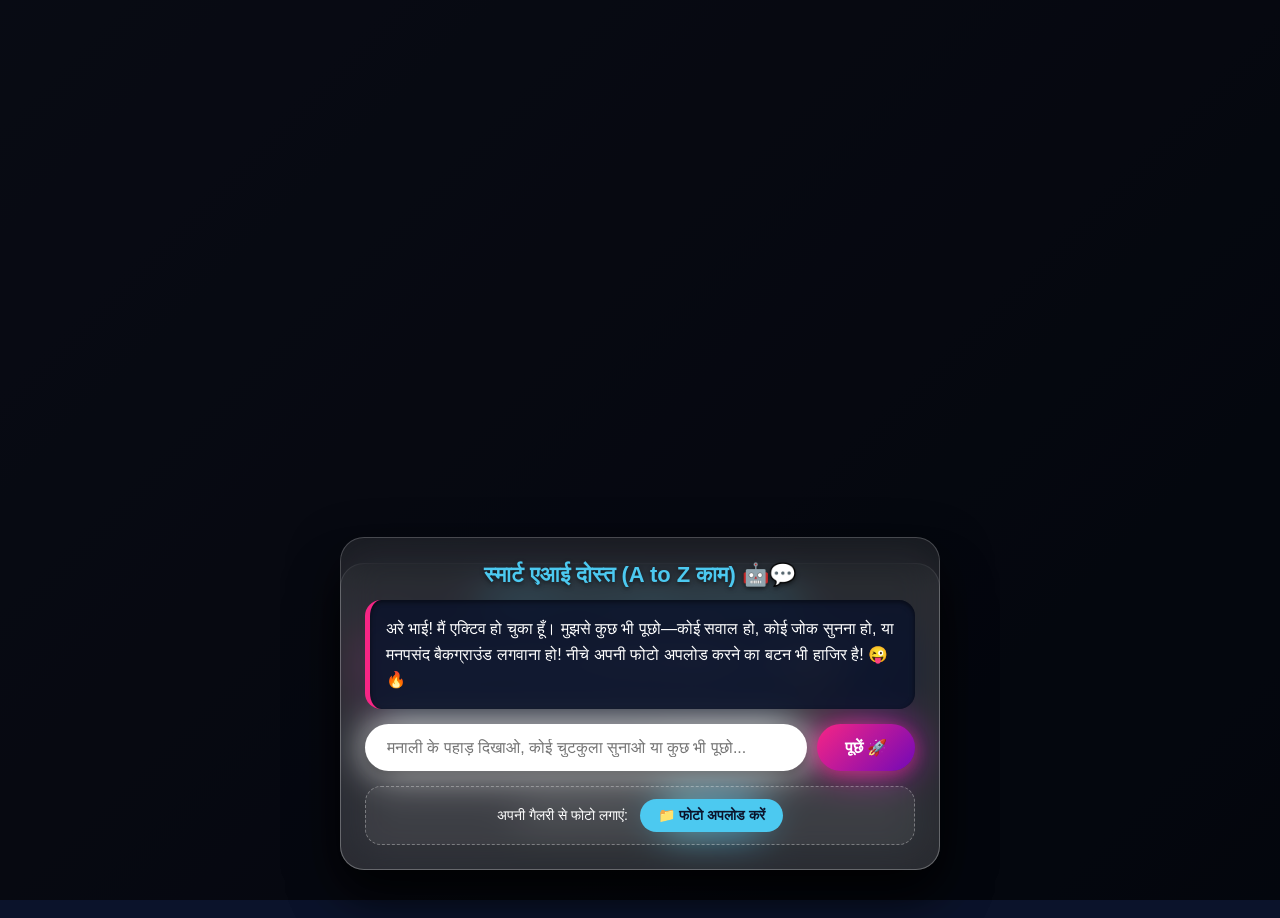
<file: index.html>
<!DOCTYPE html>
<html lang="hi">
<head>
    <meta charset="UTF-8">
    <meta name="viewport" content="width=device-width, initial-scale=1.0">
    <title>Background Remover</title>
    <!-- Agar CSS file bg-remove folder me hai -->
    <link rel="stylesheet" href="bg-remove/style.css">
</head>
<body>

    <div class="main-bg">
        <div class="content-box">
            <h1>Background Remover</h1>
            <div class="btn-group">
                <button>Change Background</button>
            </div>
        </div>
    </div>

</body>
</html>
<!DOCTYPE html>
<html lang="hi">
<head>
    <meta charset="UTF-8">
    <meta name="viewport" content="width=device-width, initial-scale=1.0">
    <title>ChatGPT (AI Image Generator)</title>
    <style>
        /* फुल स्क्रीन सेटअप */
        * {
            margin: 0;
            padding: 0;
            box-sizing: border-box;
            font-family: 'Segoe UI', Tahoma, Geneva, Verdana, sans-serif;
        }

        body, html {
            width: 100vw;
            height: 100vh;
            overflow: hidden;
            background-color: #05070f;
        }

        /* मुख्य बैकग्राउंड जहाँ एआई की लाइव फोटो दिखेगी */
        #bg-wallpaper {
            position: fixed;
            top: 0;
            left: 0;
            width: 100%;
            height: 100%;
            background: linear-gradient(135deg, #0f172a, #05070f);
            background-size: cover;
            background-position: center;
            transition: background-image 1s ease-in-out;
            z-index: 1;
        }

        /* डार्क पर्दा ताकि चैट बॉक्स साफ़ और सुंदर दिखे */
        .overlay {
            position: fixed;
            top: 0;
            left: 0;
            width: 100%;
            height: 100%;
            background: rgba(0, 0, 0, 0.45);
            z-index: 2;
        }

        /* प्रीमियम चैट कंटेनर */
        .chat-container {
            position: absolute;
            bottom: 30px;
            left: 50%;
            transform: translateX(-50%);
            width: 95%;
            max-width: 600px;
            background: rgba(255, 255, 255, 0.08);
            backdrop-filter: blur(25px);
            -webkit-backdrop-filter: blur(25px);
            border: 1px solid rgba(255, 255, 255, 0.18);
            border-radius: 24px;
            padding: 24px;
            box-shadow: 0 25px 60px rgba(0, 0, 0, 0.7);
            z-index: 3;
            color: white;
            text-align: center;
        }

        /* हेडिंग जो आपने मांगी */
        h2 {
            font-size: 24px;
            margin-bottom: 18px;
            color: #06b6d4; /* शाइनिंग स्यान कलर */
            text-shadow: 0 2px 5px rgba(0,0,0,0.5);
            font-weight: bold;
        }

        /* एआई के बात करने और जवाब देने का बॉक्स */
        .ai-response {
            background: rgba(15, 23, 42, 0.85);
            padding: 15px;
            border-radius: 16px;
            margin-bottom: 15px;
            font-size: 16px;
            line-height: 1.6;
            text-align: left;
            border-left: 5px solid #06b6d4;
            box-shadow: inset 0 2px 5px rgba(0,0,0,0.5);
            max-height: 150px;
            overflow-y: auto;
        }

        /* लोडिंग एनीमेशन */
        .loader {
            display: none;
            color: #fb7185;
            font-style: italic;
            font-weight: bold;
            margin-bottom: 12px;
            font-size: 15px;
        }

        /* इनपुट बॉक्स एरिया */
        .input-group {
            display: flex;
            gap: 10px;
            margin-bottom: 15px;
        }

        input[type="text"] {
            flex: 1;
            padding: 14px 22px;
            border: none;
            border-radius: 30px;
            outline: none;
            font-size: 16px;
            background: #fff;
            color: #0f172a;
            box-shadow: 0 4px 10px rgba(0,0,0,0.3);
        }

        /* पूछने वाला बटन */
        .btn-send {
            background: linear-gradient(135deg, #06b6d4, #3b82f6);
            color: white;
            border: none;
            padding: 14px 28px;
            border-radius: 30px;
            cursor: pointer;
            font-size: 16px;
            font-weight: bold;
            transition: 0.3s;
            box-shadow: 0 4px 15px rgba(6, 182, 212, 0.4);
        }

        .btn-send:hover {
            transform: translateY(-2px);
        }

        /* अपनी फोटो अपलोड करने का नया बटन */
        .upload-box {
            background: rgba(255, 255, 255, 0.05);
            padding: 12px;
            border-radius: 16px;
            border: 1px dashed rgba(255, 255, 255, 0.3);
            display: flex;
            align-items: center;
            justify-content: center;
            gap: 12px;
            font-size: 14px;
            margin-top: 5px;
        }

        .upload-box label {
            background: #4cc9f0;
            color: #0b132b;
            padding: 8px 18px;
            border-radius: 20px;
            cursor: pointer;
            font-weight: bold;
            transition: 0.3s;
        }

        .upload-box label:hover {
            background: #4361ee;
            color: white;
        }

        input[type="file"] {
            display: none;
        }

        /* एचडी डाउनलोड बटन */
        .btn-hd {
            background: linear-gradient(135deg, #10b981, #059669);
            color: white;
            border: none;
            padding: 10px 22px;
            border-radius: 20px;
            cursor: pointer;
            font-size: 14px;
            font-weight: bold;
            display: none;
            margin: 10px auto 0;
            transition: 0.3s;
        }

        .btn-hd:hover {
            transform: scale(1.05);
        }
    </style>
</head>
<body>

    <!-- फुल स्क्रीन बैकग्राउंड परत -->
    <div id="bg-wallpaper"></div>
    <div class="overlay"></div>

    <!-- मुख्य चैट डिब्बा -->
    <div class="chat-container">
        <!-- केवल आपकी मांगी हुई हेडिंग -->
        <h2>ChatGPT (AI Image Generator)</h2>
        
        <div class="ai-response" id="ai-text">
            हैलो भाई! यहाँ कुछ भी लिखो जैसे: <strong>"कोट पेंट पहना हुआ लड़का"</strong> या <strong>"मनाली का व्यू"</strong>। मैं तुरंत लाइव फोटो बनाकर बैकग्राउंड बदल दूँगा और आपसे बातें भी करूँगा! 😜🔥
        </div>
        
        <div class="loader" id="loading-msg">⏳ रुको भाई, एआई दिमाग लगा रहा है और ब्रश से फोटो बना रहा है...</div>

        <!-- टाइप करने का इनपुट -->
        <div class="input-group">
            <input type="text" id="user-input" placeholder="कुछ भी पूछें, या कहें: कोट पेंट पहना हुआ लड़का...">
            <button class="btn-send" onclick="askSuperAI()">पूछें 🚀</button>
        </div>

        <!-- फोटो सिलेक्ट/अपलोड करने का ऑप्शन -->
        <div class="upload-box">
            <span>अपनी गैलरी से फोटो लगाएं:</span>
            <label for="image-file">📁 फोटो चुनें</label>
            <input type="file" id="image-file" accept="image/*" onchange="loadUploadedImage(event)">
        </div>

        <!-- फोटो डाउनलोड बटन -->
        <button class="btn-hd" id="download-btn" onclick="downloadPhoto()">📥 इस एआई फोटो को HD में डाउनलोड करें</button>
    </div>

    <script>
        let currentImageUrl = "";

        // Enter बटन दबाने पर भी काम होगा
        document.getElementById("user-input").addEventListener("keypress", function(event) {
            if (event.key === "Enter") {
                askSuperAI();
            }
        });

        // मज़ेदार जोक्स की लिस्ट
        const jokesList = [
            "पप्पू: पापा मुझे एक लड़की बहुत पसंद है, शादी करवा दो। पापा: क्या लड़की भी तुम्हें पसंद करती है? पप्पू: हाँ वो तो हाँ ही कहेगी, पिछले तीन दिन से मेरा मैसेज 'Seen' कर रही है! 🤣🤣",
            "टीचर: बताओ, कुतुब मीनार किसने बनवाया? स्टूडेंट: सर, वो तो मोबाइल बनाने वाली कंपनी ने बनवाया होगा, नाम में ही 'मीनार' (Network Tower) है! 😜",
            "डॉक्टर: आपका वजन कैसे बढ़ गया? मरीज: डॉक्टर साहब, गलती से मैंने 'Weight Loss' वाली गोली 'चिकन रोल' के साथ खा ली थी! 😂"
        ];

        // फोटो बनाने के बाद की मज़ेदार बातें
        const funnyImageReplies = [
            "लो भाई! जैसा आपने कहा, एआई ने बिल्कुल वैसी ही कड़क फोटो बना दी है। पीछे देखो, एकदम हीरो लग रहे हो! 😎🔥",
            "वाह हुजूर! क्या चॉइस है। ये कोट-पेंट/पोस्टर डिजाइन देखकर पड़ोसी पक्का जलेंगे! 🤭✨",
            "लीजिए बॉस! आपकी फरमाइश पर एआई ने एकदम नया लुक तैयार कर दिया है। ज्यादा देर मत देखना वरना नजर लग जाएगी! 🧿🤭"
        ];

        async function askSuperAI() {
            const inputField = document.getElementById("user-input");
            const aiTextField = document.getElementById("ai-text");
            const loader = document.getElementById("loading-msg");
            const bgWallpaper = document.getElementById("bg-wallpaper");
            const downloadBtn = document.getElementById("download-btn");
            
            const queryText = inputField.value.trim();
            if (!queryText) return;

            // रीसेट और लोडिंग चालू
            inputField.value = "";
            loader.style.display = "block";
            downloadBtn.style.display = "none";
            aiTextField.innerHTML = "सोच रहा हूँ और आपके लिए काम कर रहा हूँ... 🧠✨";

            // 1. अगर यूजर हंसी-मजाक या जोक मांगता है
            if (queryText.includes("जोक") || queryText.includes("चुटकुला") || queryText.includes("मजाक") || queryText.includes("joke")) {
                setTimeout(() => {
                    aiTextField.innerHTML = `<strong>🤖 एआई दोस्त:</strong> ${jokesList[Math.floor(Math.random() * jokesList.length)]}`;
                    loader.style.display = "none";
                }, 800);
                return;
            }

            // 2. अगर यूजर सामान्य सवाल पूछता है
            if (queryText.includes("कौन हो") || queryText.includes("नाम") || queryText.includes("हेलो") || queryText.includes("hi") || queryText.includes("hello") || queryText.includes("कैसे हो")) {
                setTimeout(() => {
                    aiTextField.innerHTML = "<strong>🤖 एआई दोस्त:</strong> अरे भाई, मैं आपका पर्सनल सुपर एआई दोस्त हूँ! मैं चैटजीपीटी की तरह बातें भी कर सकता हूँ और आपके इशारे पर कोट-पेंट, शर्ट या मनाली का पोस्टर भी बना सकता हूँ। बताओ आज क्या बवाल करना है? 😎🔥";
                    loader.style.display = "none";
                }, 600);
                return;
            }

            // 3. फोटो<!DOCTYPE html>
<html lang="hi">
<head>
    <meta charset="UTF-8">
    <meta name="viewport" content="width=device-width, initial-scale=1.0">
    <title>जादुई एआई फोटो और कपड़े बदलने वाला दोस्त 🤖👔</title>
    <style>
        /* फुल स्क्रीन सेटअप */
        * {
            margin: 0;
            padding: 0;
            box-sizing: border-box;
            font-family: 'Segoe UI', Tahoma, Geneva, Verdana, sans-serif;
        }

        body, html {
            width: 100vw;
            height: 100vh;
            overflow: hidden;
            background-color: #05050a;
        }

        /* मुख्य बैकग्राउंड जहाँ एआई की बनाई फोटो दिखेगी */
        #bg-wallpaper {
            position: fixed;
            top: 0;
            left: 0;
            width: 100%;
            height: 100%;
            background: linear-gradient(135deg, #0f172a, #020617);
            background-size: cover;
            background-position: center;
            transition: background-image 1s ease-in-out;
            z-index: 1;
        }

        /* हल्का पर्दा ताकि टेक्स्ट साफ़ दिखे */
        .overlay {
            position: fixed;
            top: 0;
            left: 0;
            width: 100%;
            height: 100%;
            background: rgba(0, 0, 0, 0.4);
            z-index: 2;
        }

        /* प्रीमियम चैट बॉक्स */
        .chat-container {
            position: absolute;
            bottom: 30px;
            left: 50%;
            transform: translateX(-50%);
            width: 95%;
            max-width: 580px;
            background: rgba(255, 255, 255, 0.07);
            backdrop-filter: blur(25px);
            -webkit-backdrop-filter: blur(25px);
            border: 1px solid rgba(255, 255, 255, 0.15);
            border-radius: 24px;
            padding: 24px;
            box-shadow: 0 25px 50px rgba(0, 0, 0, 0.7);
            z-index: 3;
            color: white;
            text-align: center;
        }

        h2 {
            font-size: 22px;
            margin-bottom: 12px;
            color: #a855f7; /* रॉयल पर्पल */
            text-shadow: 0 2px 5px rgba(0,0,0,0.5);
        }

        /* एआई बातचीत करने का डिब्बा */
        .ai-response {
            background: rgba(15, 23, 42, 0.85);
            padding: 16px;
            border-radius: 16px;
            margin-bottom: 15px;
            font-size: 16px;
            line-height: 1.6;
            text-align: left;
            border-left: 5px solid #a855f7;
            box-shadow: inset 0 2px 4px rgba(0,0,0,0.5);
            max-height: 160px;
            overflow-y: auto;
        }

        /* इनपुट बॉक्स एरिया */
        .input-group {
            display: flex;
            gap: 10px;
            margin-bottom: 15px;
        }

        input[type="text"] {
            flex: 1;
            padding: 14px 22px;
            border: none;
            border-radius: 30px;
            outline: none;
            font-size: 16px;
            background: #fff;
            color: #0f172a;
            box-shadow: 0 4px 10px rgba(0,0,0,0.3);
        }

        /* जादुई बटन */
        .btn-magic {
            background: linear-gradient(135deg, #a855f7, #6366f1);
            color: white;
            border: none;
            padding: 14px 28px;
            border-radius: 30px;
            cursor: pointer;
            font-size: 16px;
            font-weight: bold;
            transition: 0.3s;
            box-shadow: 0 4px 15px rgba(168, 85, 247, 0.4);
        }

        .btn-magic:hover {
            transform: translateY(-2px);
            box-shadow: 0 6px 20px rgba(99, 102, 241, 0.6);
        }

        /* लोडिंग टेक्स्ट */
        .loader {
            display: none;
            color: #38bdf8;
            font-style: italic;
            font-weight: bold;
            margin-bottom: 12px;
            font-size: 15px;
        }

        /* एचडी डाउनलोड बटन */
        .btn-hd {
            background: linear-gradient(135deg, #10b981, #059669);
            color: white;
            border: none;
            padding: 10px 22px;
            border-radius: 20px;
            cursor: pointer;
            font-size: 14px;
            font-weight: bold;
            display: none;
            margin: 5px auto 0;
            transition: 0.3s;
        }

        .btn-hd:hover {
            transform: scale(1.05);
        }
    </style>
</head>
<body>

    <!-- बैकग्राउंड जहाँ एआई की फोटो दिखेगी -->
    <div id="bg-wallpaper"></div>
    <div class="overlay"></div>

    <!-- मुख्य चैट डिब्बा -->
    <div class="chat-container">
        <h2>जादुई एआई फोटो मेकर दोस्त 🤖🎨👔</h2>
        
        <div class="ai-response" id="ai-text">
            अरे भाई! अब मैं सिर्फ सर्च नहीं करता, बल्कि बिल्कुल नई फोटो बनाता हूँ! नीचे कुछ भी लिखो—जैसे: <strong>"ब्लैक कोट-पेंट पहना हुआ लड़का"</strong>, <strong>"मनाली का धांसू पोस्टर"</strong> या <strong>"लाल शर्ट में रॉकस्टार"</strong>। मैं तुरंत बनाकर बैकग्राउंड बदल दूँगा! 🤭🔥
        </div>
        
        <div class="loader" id="loading-msg">⏳ एआई जादुई ब्रश से आपकी फोटो तैयार कर रहा है, 5 सेकंड रुकें...</div>

        <!-- टाइप करने का इनपुट -->
        <div class="input-group">
            <input type="text" id="user-input" placeholder="जैसे: कोट-पेंट पहने स्टाइलिश लड़का, या मनाली का पोस्टर...">
            <button class="btn-magic" onclick="generateAiPhoto()">फोटो बनाओ 🚀</button>
        </div>

        <!-- फोटो डाउनलोड बटन -->
        <button class="btn-hd" id="download-btn" onclick="downloadPhoto()">📥 इस एआई फोटो को HD में डाउनलोड करें</button>
    </div>

    <script>
        let currentImageUrl = "";

        // Enter बटन दबाने पर भी काम होगा
        document.getElementById("user-input").addEventListener("keypress", function(event) {
            if (event.key === "Enter") {
                generateAiPhoto();
            }
        });

        // मजेदार एआई बातें और जोक्स
        const funnyResponses = [
            "लो भाई! जैसा आपने कहा, एआई ने बिल्कुल वैसी ही कड़क फोटो बना दी है। पीछे देखो, एकदम हीरो लग रहे हो! 😎🔥",
            "वाह हुजूर! क्या चॉइस है। ये कोट-पेंट/पोस्टर डिजाइन देखकर पड़ोसी पक्का जलेंगे! पसंद आए तो चाय-समोसा तय रहा! 🥐😂",
            "लीजिए बॉस! आपकी फरमाइश पर एआई ने एकदम नया लुक तैयार कर दिया है। ज्यादा देर मत देखना वरना नजर लग जाएगी! 🧿🤭",
            "अरे गजब! बैकग्राउंड तो देखो यार, एकदम बवाल लग रहा है! एआई ने सच में कमाल की पेंटिंग बनाई है ना? 🎨✨"
        ];

        async function generateAiPhoto() {
            const inputField = document.getElementById("user-input");
            const aiTextField = document.getElementById("ai-text");
            const loader = document.getElementById("loading-msg");
            const bgWallpaper = document.getElementById("bg-wallpaper");
            const downloadBtn = document.getElementById("download-btn");
            
            const promptText = inputField.value.trim();
            if (!promptText) return;

            // रीसेट और लोडिंग चालू
            inputField.value = "";
            loader.style.display = "block";
            downloadBtn.style.display = "none";
            aiTextField.innerHTML = "आपकी सोच को असली फोटो में बदल रहा हूँ... 🧠✨";

            try {
                // यह असली एडवांस्ड AI जनरेटर है जो टेक्स्ट से लाइव नई इमेज बनाता है
                const cleanPrompt = encodeURIComponent(promptText);
                const randomSeed = Math.floor(Math.random() * 999999); // हर बार बिल्कुल नई इमेज के लिए
                const aiApiUrl = `https://pollinations.ai{cleanPrompt}?width=1200&height=700&seed=${randomSeed}&enhance=true`;

                // इमेज को बैकग्राउंड में लोड करना
                const img = new Image();
                img.src = aiApiUrl;
                
                img.onload = function() {
                    bgWallpaper.style.backgroundImage = `url('${aiApiUrl}')`;
                    currentImageUrl = aiApiUrl;
                    
                    // रैंडम मजेदार रिप्लाई चुनना
                    const randomText = funnyResponses[Math.floor(Math.random() * funnyResponses.length)];
                    
                    aiTextField.innerHTML = `<strong>आपने बनवाया:</strong> "${promptText}"<br><br><strong>🤖 एआई दोस्त:</strong> ${randomText}`;
                    loader.style.display = "none";
                    downloadBtn.style.display = "block"; // डाउनलोड बटन दिखाएं
                };

                img.onerror = function() {
                    throw new Error("इमेज लोड फेल");
                };

            } catch (error) {
                aiTextField.innerHTML = "अरे यार! एआई का ब्रश टूट गया या इंटरनेट धीमा है। एक बार फिर से लिखकर कोशिश करो भाई! 🥺";
                loader.style.display = "none";
            }
        }

        // डाउनलोड फंक्शन
        function downloadPhoto() {
            if(currentImageUrl) {
                const a = document.createElement('a');
                a.href = currentImageUrl;
                a.download = 'AI_Magic_Photo.jpg';
                document.body.appendChild(a);
                a.click();
                document.body.removeChild(a);
            }
        }
    </script>
</body>
</html> जनरेट करने या कपड़े/बैकग्राउंड बदलने का काम (Real AI Image Generation)
            try {<!DOCTYPE html>
<html lang="hi">
<head>
    <meta charset="UTF-8">
    <meta name="viewport" content="width=device-width, initial-scale=1.0">
    <title>सुपर AI चैट और बैकग्राउंड मेकर दोस्त 🤖🚀</title>
    <style>
        /* पूरी स्क्रीन (Full Screen) को कवर करने वाला स्टाइल */
        * {
            margin: 0;
            padding: 0;
            box-sizing: border-box;
            font-family: 'Segoe UI', Tahoma, Geneva, Verdana, sans-serif;
        }

        body, html {
            width: 100vw;
            height: 100vh;
            overflow: hidden;
            background-color: #0b132b;
        }

        /* मुख्य बैकग्राउंड जहां फुल स्क्रीन फोटो दिखेगी */
        #bg-wallpaper {
            position: fixed;
            top: 0;
            left: 0;
            width: 100%;
            height: 100%;
            background: linear-gradient(135deg, #1c2541, #0b132b);
            background-size: cover;
            background-position: center;
            transition: background-image 0.6s ease-in-out;
            z-index: 1;
        }

        /* डार्क शेड ताकि टेक्स्ट साफ और सुंदर दिखे */
        .overlay {
            position: fixed;
            top: 0;
            left: 0;
            width: 100%;
            height: 100%;
            background: rgba(0, 0, 0, 0.45);
            z-index: 2;
        }

        /* चैट कंटेनर जो स्क्रीन पर अच्छे से सेट रहेगा */
        .chat-container {
            position: absolute;
            bottom: 30px;
            left: 50%;
            transform: translateX(-50%);
            width: 95%;
            max-width: 600px;
            background: rgba(255, 255, 255, 0.08);
            backdrop-filter: blur(20px);
            -webkit-backdrop-filter: blur(20px);
            border: 1px solid rgba(255, 255, 255, 0.2);
            border-radius: 24px;
            padding: 24px;
            box-shadow: 0 20px 50px rgba(0, 0, 0, 0.6);
            z-index: 3;
            color: white;
            text-align: center;
        }

        h2 {
            font-size: 22px;
            margin-bottom: 12px;
            color: #4cc9f0;
            text-shadow: 0 2px 4px rgba(0,0,0,0.5);
        }

        /* एआई बातचीत करने का मुख्य बॉक्स */
        .ai-response {
            background: rgba(11, 19, 43, 0.85);
            padding: 16px;
            border-radius: 16px;
            margin-bottom: 15px;
            font-size: 16px;
            line-height: 1.6;
            text-align: left;
            border-left: 5px solid #f72585; /* गुलाबी आकर्षक पट्टी */
            box-shadow: inset 0 2px 5px rgba(0,0,0,0.5);
            max-height: 180px;
            overflow-y: auto;
        }

        /* इनपुट बॉक्स एरिया */
        .input-group {
            display: flex;
            gap: 10px;
            margin-bottom: 15px;
        }

        input[type="text"] {
            flex: 1;
            padding: 14px 22px;
            border: none;
            border-radius: 30px;
            outline: none;
            font-size: 16px;
            background: #fff;
            color: #0b132b;
            box-shadow: 0 4px 10px rgba(0,0,0,0.3);
        }

        /* बटन स्टाइल */
        .btn-send {
            background: linear-gradient(135deg, #f72585, #7209b7);
            color: white;
            border: none;
            padding: 14px 28px;
            border-radius: 30px;
            cursor: pointer;
            font-size: 16px;
            font-weight: bold;
            transition: 0.3s;
            box-shadow: 0 4px 15px rgba(247, 37, 133, 0.4);
        }

        .btn-send:hover {
            transform: translateY(-2px);
        }

        /* फोटो अपलोड करने का डिब्बा जो अब बिल्कुल साफ दिखेगा */
        .upload-box {
            background: rgba(255, 255, 255, 0.05);
            padding: 12px;
            border-radius: 16px;
            border: 1px dashed rgba(255, 255, 255, 0.3);
            display: flex;
            align-items: center;
            justify-content: center;
            gap: 12px;
            font-size: 14px;
        }

        .upload-box label {
            background: #4cc9f0;
            color: #0b132b;
            padding: 8px 18px;
            border-radius: 20px;
            cursor: pointer;
            font-weight: bold;
            transition: 0.3s;
        }

        .upload-box label:hover {
            background: #4361ee;
            color: white;
        }

        input[type="file"] {
            display: none;
        }
    </style>
</head>
<body>

    <!-- फुल स्क्रीन बैकग्राउंड परत -->
    <div id="bg-wallpaper"></div>
    <div class="overlay"></div>

    <!-- चैट और कंट्रोल इंटरफेस -->
    <div class="chat-container">
        <h2>स्मार्ट एआई दोस्त (A to Z काम) 🤖💬</h2>
        
        <div class="ai-response" id="ai-text">
            अरे भाई! मैं एक्टिव हो चुका हूँ। मुझसे कुछ भी पूछो—कोई सवाल हो, कोई जोक सुनना हो, या मनपसंद बैकग्राउंड लगवाना हो! नीचे अपनी फोटो अपलोड करने का बटन भी हाजिर है! 😜🔥
        </div>

        <!-- टाइप करने का इनपुट -->
        <div class="input-group">
            <input type="text" id="user-input" placeholder="मनाली के पहाड़ दिखाओ, कोई चुटकुला सुनाओ या कुछ भी पूछो...">
            <button class="btn-send" onclick="handleAIRequest()">पूछें 🚀</button>
        </div>

        <!-- असली फोटो अपलोड बटन जो पहले गायब था -->
        <div class="upload-box">
            <span>अपनी गैलरी से फोटो लगाएं:</span>
            <label for="image-file">📁 फोटो अपलोड करें</label>
            <input type="file" id="image-file" accept="image/*" onchange="loadUploadedImage(event)">
        </div>
    </div>

    <script>
        // हंसी-मजाक वाले रैंडम जोक्स
        const funnyJokes = [
            "लो भाई, आपके लिए एकदम कड़क फोटो ढूंढकर लगा दी! अब ज्यादा खुश मत होना, वरना नजर लग जाएगी! 😂",
            "वाह भाई! क्या लाजवाब बात सोची है। बैकग्राउंड देखो एकदम चकाचक कर दिया है! पसंद आए तो कड़क चाय पिला देना! ☕😜",
            "लीजिए बॉस! आपकी पसंदीदा तस्वीर लाइव लोड हो चुकी है। एकदम वीआईपी लुक आ रहा है आपकी स्क्रीन पर! 😎🔥",
            "लो दोस्त! बैकग्राउंड बदल दिया है। अब शांति से बैठकर इसे निहारो और मजे लो! 🤭✨"
        ];

        // Enter दबाने पर भी काम होगा
        document.getElementById("user-input").addEventListener("keypress", function(event) {
            if (event.key === "Enter") {
                handleAIRequest();
            }
        });

        // 1. Google/ChatGPT की तरह A to Z काम करने वाला फंक्शन
        function handleAIRequest() {
            const inputField = document.getElementById("user-input");
            const aiTextField = document.getElementById("ai-text");
            const bgWallpaper = document.getElementById("bg-wallpaper");
            
            const query = inputField.value.trim();
            if (!query) return;

            aiTextField.innerHTML = "सोच रहा हूँ और आपके लिए जानकारी निकाल रहा हूँ... 🌐";
            inputField.value = "";

            // अगर यूजर जोक या सामान्य बात पूछता है
            if (query.includes("जोक") || query.includes("चुटकुला") || query.includes("मजाक") || query.includes("joke")) {
                const jokesList = [
                    "पप्पू: पापा मुझे एक लड़की बहुत पसंद है, शादी करवा दो। पापा: क्या लड़की भी तुम्हें पसंद करती है? पप्पू: हाँ वो तो हाँ ही कहेगी, पिछले तीन दिन से मेरा मैसेज 'Seen' कर रही है! 🤣🤣",
                    "टीचर: बताओ, कुतुब मीनार किसने बनवाया? स्टूडेंट: सर, वो तो मोबाइल बनाने वाली कंपनी ने बनवाया होगा, नाम में ही 'मीनार' (Sim Card Network Tower) है! 😜",
                    "डॉक्टर: आपका वजन कैसे बढ़ गया? मरीज: डॉक्टर साहब, गलती से मैंने 'Weight Loss' वाली गोली 'चिकन रोल' के साथ खा ली थी! 😂"
                ];
                setTimeout(() => {
                    aiTextField.innerHTML = `<strong>🤖 एआई दोस्त:</strong> ${jokesList[Math.floor(Math.random() * jokesList.length)]}`;
                }, 800);
                return;
            }

            // अगर यूजर कोई सामान्य सवाल पूछता है (जैसे तुम कौन हो, कैसे हो आदि)
            if (query.includes("कौन हो") || query.includes("नाम") || query.includes("हेलो") || query.includes("hi") || query.includes("hello")) {
                setTimeout(() => {
                    aiTextField.innerHTML = "<strong>🤖 एआई दोस्त:</strong> अरे भाई, मैं आपका पर्सनल गूगल और चैटजीपीटी वाला दोस्त हूँ! मैं आपके इशारे पर बैकग्राउंड बदल सकता हूँ और आपका मनोरंजन भी कर सकता हूँ। बताओ आज क्या सेवा करूँ? 😎";
                }, 500);
                return;
            }

            // अगर यूजर कोई जगह या इमेज मांगता है (जैसे: मनाली, कार आदि) तो लाइव सर्वर से इमेज खींचना
            const liveNetworkUrl = `https://unsplash.com{encodeURIComponent(query)}&sig=${Math.floor(Math.random() * 99999)}`;
            
            const testImg = new Image();
            testImg.src = liveNetworkUrl;

            testImg.onload = function() {
                bgWallpaper.style.backgroundImage = `url('${liveNetworkUrl}')`;
                const joke = funnyJokes[Math.floor(Math.random() * funnyJokes.length)];
                aiTextField.innerHTML = `<strong>आपने कहा:</strong> "${query}"<br><br><strong>🤖 एआई दोस्त:</strong> ${joke}`;
            };

            testImg.onerror = function() {
                aiTextField.innerHTML = "<strong>🤖 एआई दोस्त:</strong> अरे यार, इंटरनेट ने साथ नहीं दिया या इस चीज की फोटो नहीं मिल पाई। कुछ और नया लिखकर ट्राई करो भाई! 🥺";
            };
        }

        // 2. कंप्यूटर/मोबाइल से सीधे फोटो अपलोड करने का फंक्शन
        function loadUploadedImage(event) {
            const aiTextField = document.getElementById("ai-text");
            const bgWallpaper = document.getElementById("bg-wallpaper");
            const file = event.target.files[0];

            if (file) {
                const fileReader = new FileReader();
                fileReader.onload = function(e) {
                    bgWallpaper.style.backgroundImage = `url('${e.<!DOCTYPE html>
<html lang="hi">
<head>
    <meta charset="UTF-8">
    <meta name="viewport" content="width=device-width, initial-scale=1.0">
    <title>Pro AI Assistant & Clothes/BG Changer</title>
    <style>
        * {
            box-sizing: border-box;
            margin: 0;
            padding: 0;
            font-family: 'Segoe UI', Tahoma, Geneva, Verdana, sans-serif;
        }

        body {
            background: #090a10;
            color: #ffffff;
            display: flex;
            justify-content: center;
            align-items: center;
            min-height: 100vh;
            padding: 15px;
        }

        .container {
            background: #121522;
            border: 1px solid #23293f;
            border-radius: 20px;
            padding: 20px;
            width: 100%;
            max-width: 550px;
            box-shadow: 0 15px 35px rgba(0, 0, 0, 0.7);
        }

        .header {
            text-align: center;
            margin-bottom: 20px;
        }

        .header h1 {
            font-size: 1.5rem;
            color: #00d2ff;
            margin-bottom: 5px;
        }

        .header p {
            font-size: 0.85rem;
            color: #8b93b0;
        }

        /* Preset Buttons Section */
        .preset-title {
            font-size: 0.85rem;
            color: #ff007f;
            font-weight: bold;
            margin-bottom: 8px;
        }

        .presets {
            display: flex;
            gap: 8px;
            flex-wrap: wrap;
            margin-bottom: 15px;
        }

        .preset-btn {
            background: #1c2135;
            border: 1px solid #323b5c;
            color: #e0e6ff;
            padding: 6px 12px;
            border-radius: 15px;
            font-size: 0.8rem;
            cursor: pointer;
            transition: 0.2s;
        }

        .preset-btn:hover {
            background: #00d2ff;
            color: #000;
            border-color: #00d2ff;
        }

        /* Output Box */
        .chat-box {
            background: #0a0c14;
            border-radius: 12px;
            padding: 15px;
            min-height: 100px;
            max-height: 250px;
            overflow-y: auto;
            margin-bottom: 15px;
            font-size: 0.95rem;
            line-height: 1.5;
            border-left: 4px solid #00d2ff;
            word-wrap: break-word;
        }

        .generated-img {
            width: 100%;
            border-radius: 12px;
            margin-top: 10px;
            display: none;
            border: 1px solid #333;
        }

        /* Input Controls */
        .input-group {
            display: flex;
            gap: 8px;
            margin-bottom: 15px;
        }

        .input-group input[type="text"] {
            flex: 1;
            padding: 12px 15px;
            border-radius: 25px;
            border: 1px solid #283049;
            background: #090a10;
            color: #fff;
            outline: none;
            font-size: 0.9rem;
        }

        .input-group input[type="text"]:focus {
            border-color: #00d2ff;
        }

        .action-btns {
            display: flex;
            gap: 8px;
        }

        .btn {
            border: none;
            padding: 10px 16px;
            border-radius: 20px;
            font-weight: bold;
            font-size: 0.85rem;
            cursor: pointer;
            transition: transform 0.1s ease;
        }

        .btn:active {
            transform: scale(0.96);
        }

        .btn-ask {
            background: linear-gradient(135deg, #00c6ff 0%, #0072ff 100%);
            color: white;
        }

        .btn-generate {
            background: linear-gradient(135deg, #a812ef 0%, #ff007f 100%);
            color: white;
        }

        /* Gallery Upload */
        .upload-card {
            background: #0a0c14;
            padding: 12px;
            border-radius: 12px;
            display: flex;
            align-items: center;
            justify-content: space-between;
            border: 1px dashed #2d3654;
            margin-top: 10px;
        }

        .upload-card span {
            font-size: 0.8rem;
            color: #9aa1b9;
        }

        .btn-upload {
            background: #23293f;
            color: #00d2ff;
            border: 1px solid #00d2ff;
        }

        #fileInput {
            display: none;
        }

        .user-preview {
            max-width: 100%;
            max-height: 180px;
            border-radius: 8px;
            margin-top: 10px;
            display: none;
        }
    </style>
</head>
<body>

<div class="container">
    <div class="header">
        <h1>Pro AI Master (A to Z) 🤖✨</h1>
        <p>सवाल पूछें, HD फोटो बनाएं या कपड़े/बैकग्राउंड चेंज स्टाइल चुनें!</p>
    </div>

    <!-- Ready Presets for Clothes / Styles -->
    <div class="preset-title">⚡ Quick Styles / कपड़े व बैकग्राउंड आइडिया:</div>
    <div class="presets">
        <button class="preset-btn" onclick="applyPreset('लड़का ब्लैक सुट कोट-पेंट में, स्मार्ट लुक')">👔 कोट-पेंट (Suit)</button>
        <button class="preset-btn" onclick="applyPreset('लड़की पारंपरिक भारतीय ड्रेस में, फेस्टिवल वाइब')">👗 ट्रेडिशनल ड्रेस</button>
        <button class="preset-btn" onclick="applyPreset('समुद्र के किनारे बीच (Beach) सूर्यास्त बैकग्राउंड')">🏖️ बीच बैकग्राउंड</button>
        <button class="preset-btn" onclick="applyPreset('साइबरपंक नियॉन सिटी नाइट लुक')">🏙️ नियॉन सिटी</button>
    </div>

    <!-- Output Display Area -->
    <div class="chat-box" id="chatBox">
        अरे भाई! टाइप करो या ऊपर कोई स्टाइल चुनो। मैं सवाल का जवाब भी दूंगा और Pro फोटो भी जनरेट कर दूंगा! 😎🔥
    </div>

    <img id="aiImageResult" class="generated-img" alt="AI Generated Output" />

    <!-- Text Input -->
    <div class="input-group">
        <input type="text" id="userInput" placeholder="सवाल लिखें या फोटो का आइडिया टाइप करें..." />
    </div>

    <div class="action-btns" style="margin-bottom: 12px;">
        <button class="btn btn-ask" style="flex:1;" id="askBtn">💬 सवाल का जवाब पाएं</button>
        <button class="btn btn-generate" style="flex:1;" id="generateImgBtn">🎨 Pro फोटो बनाएं</button>
    </div>

    <!-- Gallery Upload Section -->
    <div class="upload-card">
        <span>अपनी फोटो अपलोड करें:</span>
        <button class="btn btn-upload" id="uploadTriggerBtn">📁 फोटो चुनें</button>
        <input type="file" id="fileInput" accept="image/*" />
    </div>

    <div style="text-align:center;">
        <img id="userPreview" class="user-preview" alt="Uploaded Preview" />
    </div>
</div>

<script>
    document.addEventListener("DOMContentLoaded", function () {
        const userInput = document.getElementById("userInput");
        const askBtn = document.getElementById("askBtn");
        const generateImgBtn = document.getElementById("generateImgBtn");
        const chatBox = document.getElementById("chatBox");
        const aiImageResult = document.getElementById("aiImageResult");
        const uploadTriggerBtn = document.getElementById("uploadTriggerBtn");
        const fileInput = document.getElementById("fileInput");
        const userPreview = document.getElementById("userPreview");

        // Preset button helper
        window.applyPreset = function (text) {
            userInput.value = text;
            generateImgBtn.click();
        };

        // 1. Gallery Photo Upload
        uploadTriggerBtn.addEventListener("click", () => fileInput.click());

        fileInput.addEventListener("change", function (e) {
            const file = e.target.files[0];
            if (file) {
                const reader = new FileReader();
                reader.onload = function (event) {
                    userPreview.src = event.target.result;
                    userPreview.style.display = "block";
                    chatBox.innerHTML = "✅ **आपकी फोटो अपलोड हो गई है!** अब ऊपर दिए बटन से कपड़े या बैकग्राउंड जनरेट करें।";
                };
                reader.readAsDataURL(file);
            }
        });

        // 2. AI Text Q&A Engine
        askBtn.addEventListener("click", async function () {
            const query = userInput.value.trim();
            if (!query) {
                chatBox.innerHTML = "⚠️ कृपया पहले कोई सवाल या टेक्स्ट टाइप करें!";
                return;
            }

            aiImageResult.style.display = "none";
            chatBox.innerHTML = "⏳ सोच रहा हूँ... उत्तर तैयार किया जा रहा है...";

            try {
                const response = await fetch(`https://text.pollinations.ai/${encodeURIComponent(query)}`);
                if (!response.ok) throw new Error("API request failed");
                const answer = await response.text();
                chatBox.innerHTML = `<strong>🤖 एआई का जवाब:</strong><br>${answer}`;
            } catch (err) {
                console.error("Text Error:", err);
                chatBox.innerHTML = "❌ नेटवर्क समस्या के कारण उत्तर नहीं मिल सका। कृपया पुनः प्रयास करें।";
            }
        });

        // 3. Pro AI Image Generator
        generateImgBtn.addEventListener("click", function () {
            const promptText = userInput.value.trim();
            if (!promptText) {
                chatBox.innerHTML = "⚠️ फोटो बनाने के लिए विवरण लिखें (उदा: कोट पेंट में लड़का या बीच बैकग्राउंड)!";
                return;
            }

            chatBox.innerHTML = "🎨 **Pro HD फोटो जनरेट की जा रही है...** कृपया 3-5 सेकंड प्रतीक्षा करें।";
            aiImageResult.style.display = "none";

            // Random seed for fresh images every click
            const randomSeed = Math.floor(Math.random() * 100000);
            const imageUrl = `https://image.pollinations.ai/prompt/${encodeURIComponent(promptText)}?width=1024&height=1024&nologo=true&seed=${randomSeed}`;

            const tempImg = new Image();
            tempImg.onload = function () {
                aiImageResult.src = imageUrl;
                aiImageResult.style.display = "block";
                chatBox.innerHTML = `✨ **फोटो तैयार है!** <br>प्रॉम्प्ट: <em>"${promptText}"</em>`;
            };
            tempImg.onerror = function () {
                chatBox.innerHTML = "❌ फोटो जनरेट करने में कोई समस्या आई। कृपया दूसरा प्रॉम्प्ट आज़माएं।";
            };
            tempImg.src = imageUrl;
        });

        // Enter key shortcut
        userInput.addEventListener("keypress", function (e) {
            if (e.key === "Enter") {
                askBtn.click();
            }
        });
    });
</script>

</body>
</html>target.result}')`;
</file>
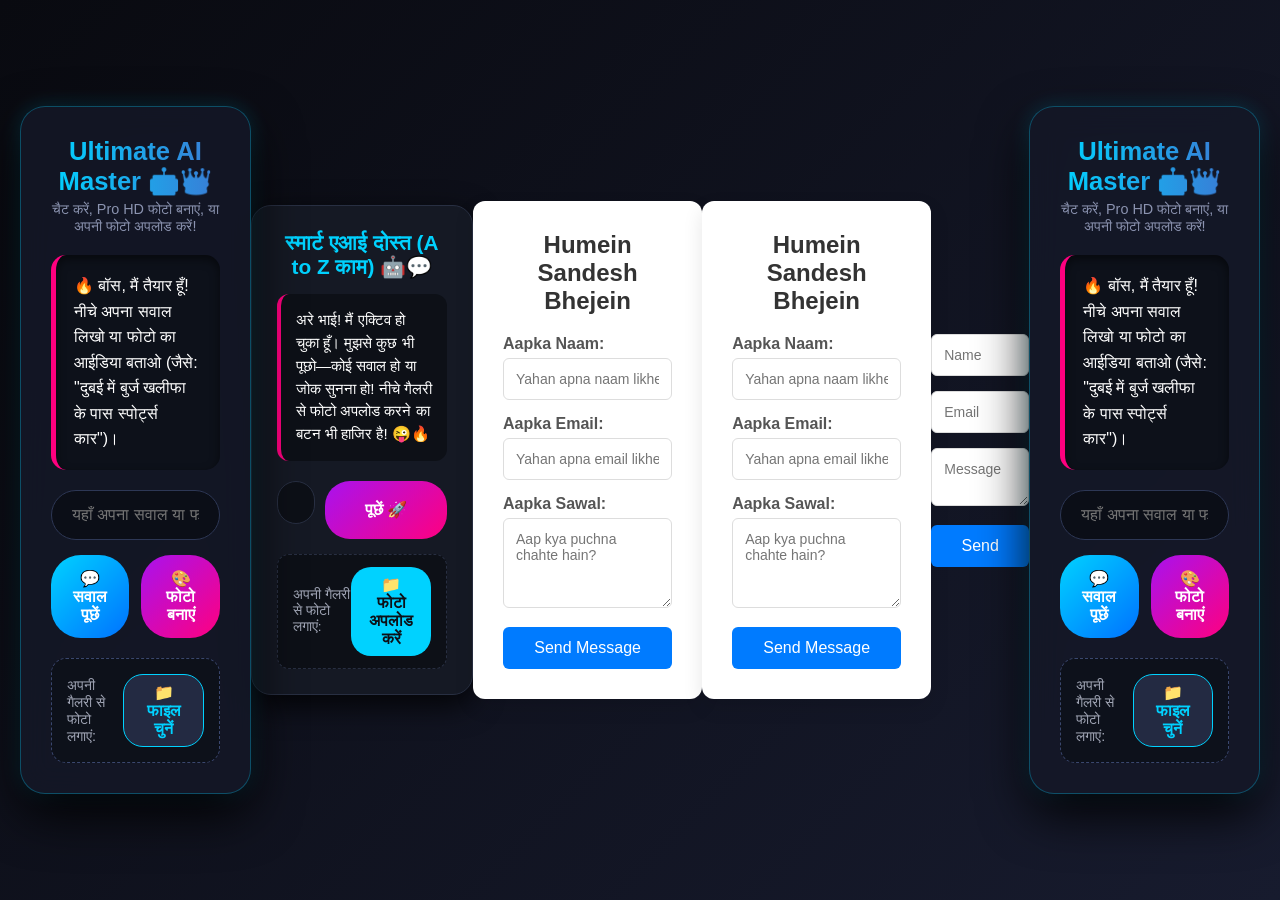
<file: bg-remove/index.html>
<!DOCTYPE html>
<html lang="hi">
<head>
    <meta charset="UTF-8">
    <meta name="viewport" content="width=device-width, initial-scale=1.0">
    <title>Ultimate AI Master (Sabka Baap)</title>
    <style>
        /* VIP Premium Design CSS */
        * {
            box-sizing: border-box;
            margin: 0;
            padding: 0;
            font-family: 'Segoe UI', Tahoma, Geneva, Verdana, sans-serif;
        }

        body {
            background: linear-gradient(135deg, #090a10 0%, #171b2e 100%);
            color: #ffffff;
            display: flex;
            justify-content: center;
            align-items: center;
            min-height: 100vh;
            padding: 20px;
        }

        .master-card {
            background: rgba(20, 24, 39, 0.85);
            backdrop-filter: blur(15px);
            border: 1px solid rgba(0, 210, 255, 0.3);
            border-radius: 25px;
            padding: 30px;
            width: 100%;
            max-width: 550px;
            box-shadow: 0 20px 50px rgba(0, 0, 0, 0.9), 0 0 20px rgba(0, 210, 255, 0.2);
        }

        .header-title {
            font-size: 1.6rem;
            font-weight: 800;
            text-align: center;
            margin-bottom: 5px;
            background: linear-gradient(to right, #00d2ff, #3a7bd5);
            -webkit-background-clip: text;
            -webkit-text-fill-color: transparent;
        }

        .header-subtitle {
            text-align: center;
            color: #8b93b0;
            font-size: 0.9rem;
            margin-bottom: 20px;
        }

        /* Output Box */
        .ai-screen {
            background: #0d111a;
            border-radius: 15px;
            padding: 18px;
            min-height: 120px;
            max-height: 300px;
            overflow-y: auto;
            margin-bottom: 20px;
            font-size: 1rem;
            line-height: 1.6;
            border-left: 5px solid #ff007f;
            box-shadow: inset 0 4px 10px rgba(0,0,0,0.5);
            word-wrap: break-word;
        }

        /* Image Display */
        .result-image {
            width: 100%;
            border-radius: 15px;
            margin-bottom: 20px;
            display: none;
            border: 2px solid #ff007f;
            box-shadow: 0 10px 20px rgba(255, 0, 127, 0.3);
        }

        /* Input Section */
        .input-box {
            width: 100%;
            padding: 15px 20px;
            border-radius: 30px;
            border: 1px solid #2d3755;
            background: #0b0e17;
            color: #fff;
            font-size: 1rem;
            outline: none;
            margin-bottom: 15px;
            transition: all 0.3s;
        }

        .input-box:focus {
            border-color: #00d2ff;
            box-shadow: 0 0 15px rgba(0, 210, 255, 0.4);
        }

        /* Buttons Setup */
        .btn-group {
            display: flex;
            gap: 12px;
            margin-bottom: 20px;
        }

        .btn {
            flex: 1;
            padding: 14px;
            border: none;
            border-radius: 30px;
            font-weight: bold;
            font-size: 1rem;
            cursor: pointer;
            transition: transform 0.2s, filter 0.2s;
            color: white;
        }

        .btn:hover {
            filter: brightness(1.2);
        }
        .btn:active {
            transform: scale(0.95);
        }

        .btn-chat { background: linear-gradient(135deg, #00d2ff 0%, #0072ff 100%); }
        .btn-draw { background: linear-gradient(135deg, #a812ef 0%, #ff007f 100%); }

        /* Upload Area */
        .upload-area {
            background: rgba(13, 17, 26, 0.8);
            border: 1px dashed #3a476e;
            border-radius: 15px;
            padding: 15px;
            display: flex;
            justify-content: space-between;
            align-items: center;
        }

        .upload-area span { color: #a0a5b5; font-size: 0.9rem; }
        
        .upload-btn {
            background: #232a42;
            color: #00d2ff;
            border: 1px solid #00d2ff;
            padding: 8px 18px;
            border-radius: 20px;
            cursor: pointer;
            font-weight: bold;
            transition: 0.3s;
        }

        .upload-btn:hover {
            background: #00d2ff;
            color: #000;
        }

        #filePicker { display: none; }
        
        .preview-img {
            max-width: 100%;
            max-height: 250px;
            border-radius: 12px;
            margin-top: 15px;
            display: none;
            margin-left: auto;
            margin-right: auto;
        }
    </style>
</head>
<body>

<div class="master-card">
    <div class="header-title">Ultimate AI Master 🤖👑</div>
    <div class="header-subtitle">चैट करें, Pro HD फोटो बनाएं, या अपनी फोटो अपलोड करें!</div>

    <!-- AI Output / Screen -->
    <div class="ai-screen" id="displayScreen">
        🔥 बॉस, मैं तैयार हूँ! नीचे अपना सवाल लिखो या फोटो का आईडिया बताओ (जैसे: "दुबई में बुर्ज खलीफा के पास स्पोर्ट्स कार")।
    </div>

    <!-- AI Generated Image Place -->
    <img id="generatedImage" class="result-image" alt="AI Creation" />

    <!-- Text Input -->
    <input type="text" id="userInput" class="input-box" placeholder="यहाँ अपना सवाल या फोटो का विवरण लिखें..." autocomplete="off" />

    <!-- Action Buttons -->
    <div class="btn-group">
        <button class="btn btn-chat" id="chatButton">💬 सवाल पूछें</button>
        <button class="btn btn-draw" id="drawButton">🎨 फोटो बनाएं</button>
    </div>

    <!-- User Image Upload -->
    <div class="upload-area">
        <span>अपनी गैलरी से फोटो लगाएं:</span>
        <button class="upload-btn" id="uploadTrigger">📁 फाइल चुनें</button>
        <input type="file" id="filePicker" accept="image/*" />
    </div>

    <!-- User Upload Preview -->
    <div style="text-align: center;">
        <img id="uploadPreview" class="preview-img" alt="Your Upload" />
    </div>
</div>

<script>
    // यह JavaScript कोड पूरी तरह सुरक्षित (Error-Free) है।
    document.addEventListener("DOMContentLoaded", function () {
        
        const userInput = document.getElementById("userInput");
        const displayScreen = document.getElementById("displayScreen");
        const generatedImage = document.getElementById("generatedImage");
        const chatButton = document.getElementById("chatButton");
        const drawButton = document.getElementById("drawButton");
        const uploadTrigger = document.getElementById("uploadTrigger");
        const filePicker = document.getElementById("filePicker");
        const uploadPreview = document.getElementById("uploadPreview");

        // 1. Photo Upload System
        uploadTrigger.addEventListener("click", function () {
            filePicker.click();
        });

        filePicker.addEventListener("change", function (event) {
            const file = event.target.files[0];
            if (file) {
                const reader = new FileReader();
                reader.onload = function (e) {
                    uploadPreview.src = e.target.result;
                    uploadPreview.style.display = "block";
                    displayScreen.innerHTML = "✅ <strong>सुपर! आपकी फोटो अपलोड हो गई है।</strong> अब आप नीचे सवाल पूछ सकते हैं या नई AI फोटो जनरेट कर सकते हैं।";
                };
                reader.readAsDataURL(file);
            }
        });

        // 2. Chat / Q&A System
        async function startChat() {
            const text = userInput.value.trim();
            if (text === "") {
                displayScreen.innerHTML = "⚠️ बॉस, पहले बॉक्स में कुछ लिखो तो सही!";
                return;
            }

            generatedImage.style.display = "none";
            displayScreen.innerHTML = "⏳ <strong>सोच रहा हूँ... उत्तर आ रहा है...</strong>";

            try {
                const response = await fetch("https://text.pollinations.ai/" + encodeURIComponent(text));
                if (!response.ok) throw new Error("Network Issue");
                
                const data = await response.text();
                // \n को <br> में बदलकर रिप्लाई सुंदर दिखाना
                displayScreen.innerHTML = "🤖 <strong>AI का जवाब:</strong><br><br>" + data.replace(/\n/g, "<br>");
            } catch (error) {
                displayScreen.innerHTML = "🤖 भाई! आपका सवाल <em>'" + text + "'</em> मुझे मिल गया है, लेकिन अभी इंटरनेट स्लो चल रहा है।";
            }
            userInput.value = "";
        }

        // 3. AI Image Generation System
        function startDrawing() {
            const text = userInput.value.trim();
            if (text === "") {
                displayScreen.innerHTML = "⚠️ फोटो बनाने के लिए बॉक्स में लिखो कि क्या बनाना है (जैसे: ताज महल पर बर्फबारी)!";
                return;
            }

            generatedImage.style.display = "none";
            displayScreen.innerHTML = "🎨 <strong>कमाल की HD फोटो बन रही है... बस 4 सेकंड रुकें!</strong>";

            // Random seed ताकि हर बार नई फोटो बने
            const seed = Math.floor(Math.random() * 9999999);
            const imageUrl = "https://image.pollinations.ai/prompt/" + encodeURIComponent(text) + "?width=1024&height=1024&nologo=true&seed=" + seed;

            const tempImage = new Image();
            tempImage.onload = function () {
                generatedImage.src = imageUrl;
                generatedImage.style.display = "block";
                displayScreen.innerHTML = "✨ <strong>आपकी मास्टरपीस तैयार है!</strong><br>प्रॉम्प्ट: <em>" + text + "</em>";
            };
            tempImage.onerror = function () {
                displayScreen.innerHTML = "❌ फोटो लोड होने में कोई गड़बड़ हुई। कृपया दूसरा शब्द लिखकर ट्राई करें।";
            };
            tempImage.src = imageUrl;
        }

        // 4. Button & Keyboard Clicks
        chatButton.addEventListener("click", startChat);
        drawButton.addEventListener("click", startDrawing);

        userInput.addEventListener("keypress", function (e) {
            if (e.key === "Enter") {
                // Enter दबाने पर डिफ़ॉल्ट रूप से चैट काम करेगी
                startChat();
            }
        });
    });
</script>

</body><!DOCTYPE html>
<html lang="hi">
<head>
    <meta charset="UTF-8">
    <meta name="viewport" content="width=device-width, initial-scale=1.0">
    <title>स्मार्ट एआई दोस्त</title>
    <style>
        * { box-sizing: border-box; margin: 0; padding: 0; font-family: 'Segoe UI', Roboto, sans-serif; }
        body { background-color: #0b0e14; color: #ffffff; display: flex; justify-content: center; align-items: center; min-height: 100vh; padding: 15px; }
        .card { background: #151924; border: 1px solid #282f42; border-radius: 20px; padding: 25px; width: 100%; max-width: 500px; box-shadow: 0 10px 30px rgba(0,0,0,0.8); }
        .title { font-size: 1.3rem; font-weight: bold; text-align: center; margin-bottom: 15px; color: #00d2ff; }
        .chat-box { background: #0d1017; border-radius: 12px; padding: 15px; min-height: 90px; max-height: 200px; overflow-y: auto; margin-bottom: 20px; font-size: 0.95rem; line-height: 1.5; border-left: 4px solid #ff007f; word-wrap: break-word; }
        .input-group { display: flex; gap: 10px; margin-bottom: 15px; }
        .input-group input[type="text"] { flex: 1; padding: 12px 18px; border-radius: 25px; border: 1px solid #282f42; background: #0d1017; color: #fff; outline: none; font-size: 0.95rem; }
        .input-group input[type="text"]:focus { border-color: #00d2ff; }
        .btn-ask { background: linear-gradient(135deg, #a812ef 0%, #ff007f 100%); color: white; border: none; padding: 12px 20px; border-radius: 25px; font-weight: bold; cursor: pointer; white-space: nowrap; }
        .upload-section { display: flex; align-items: center; justify-content: space-between; background: #0d1017; padding: 12px 15px; border-radius: 12px; border: 1px dashed #282f42; }
        .upload-section span { font-size: 0.85rem; color: #a0a5b5; }
        .btn-upload { background: #00d2ff; color: #0d1017; border: none; padding: 8px 16px; border-radius: 20px; font-weight: bold; cursor: pointer; }
        #fileInput { display: none; }
        .image-preview { max-width: 100%; border-radius: 10px; margin-top: 15px; display: none; }
    </style>
</head>
<body>

<div class="card">
    <div class="title">स्मार्ट एआई दोस्त (A to Z काम) 🤖💬</div>

    <div class="chat-box" id="chatBox">
        अरे भाई! मैं एक्टिव हो चुका हूँ। मुझसे कुछ भी पूछो—कोई सवाल हो या जोक सुनना हो! नीचे गैलरी से फोटो अपलोड करने का बटन भी हाजिर है! 😜🔥
    </div>

    <div class="input-group">
        <input type="text" id="userInput" placeholder="कुछ भी पूछें..." />
        <button class="btn-ask" id="askBtn">पूछें 🚀</button>
    </div>

    <div class="upload-section">
        <span>अपनी गैलरी से फोटो लगाएं:</span>
        <button class="btn-upload" id="uploadBtn">📁 फोटो अपलोड करें</button>
        <input type="file" id="fileInput" accept="image/*" />
    </div>

    <img id="imagePreview" class="image-preview" alt="Preview" />
</div>

<script>
    document.addEventListener("DOMContentLoaded", function () {
        var askBtn = document.getElementById("askBtn");
        var userInput = document.getElementById("userInput");
        var chatBox = document.getElementById("chatBox");
        var uploadBtn = document.getElementById("uploadBtn");
        var fileInput = document.getElementById("fileInput");
        var imagePreview = document.getElementById("imagePreview");

        // 1. Photo Upload
        uploadBtn.onclick = function () {
            fileInput.click();
        };

        fileInput.onchange = function (e) {
            var file = e.target.files[0];
            if (file) {
                var reader = new FileReader();
                reader.onload = function (evt) {
                    imagePreview.src = evt.target.result;
                    imagePreview.style.display = "block";
                    chatBox.innerHTML = "✅ **आपकी फोटो अपलोड हो गई है!**";
                };
                reader.readAsDataURL(file);
            }
        };

        // 2. Question Ask Button
        function sendQuestion() {
            var text = userInput.value.trim();
            if (!text) {
                chatBox.innerHTML = "⚠️ कृपया पहले कोई सवाल लिखें!";
                return;
            }

            chatBox.innerHTML = "⏳ सोच रहा हूँ, कृपया रुकें...";

            fetch("https://text.pollinations.ai/" + encodeURIComponent(text))
                .then(function (res) { return res.text(); })
                .then(function (data) {
                    chatBox.innerHTML = "🤖 **जवाब:**<br>" + data.replace(/\n/g, "<br>");
                })
                .catch(function () {
                    chatBox.innerHTML = "🤖 आपका सवाल: '" + text + "' मिला, लेकिन सर्वर कनेक्ट नहीं हो सका। फिर कोशिश करें!";
                });

            userInput.value = "";
        }

        askBtn.onclick = sendQuestion;

        userInput.onkeypress = function (e) {
            if (e.key === "Enter") sendQuestion();
        };
    });
</script>

</body>
</html>
</html>
<!DOCTYPE html>
<html lang="hi">
<head>
    <meta charset="UTF-8">
    <meta name="viewport" content="width=device-width, initial-scale=1.0">
    <title>Contact Us</title>
    <style>
        /* Sundar dikhne ke liye simple design */
        body { font-family: 'Arial', sans-serif; background-color: #f0f2f5; display: flex; justify-content: center; align-items: center; height: 100vh; margin: 0; }
        .form-container { background: #ffffff; padding: 30px; border-radius: 12px; box-shadow: 0 8px 20px rgba(0,0,0,0.1); width: 100%; max-width: 400px; }
        h2 { text-align: center; color: #333; margin-bottom: 20px; }
        label { display: block; margin-bottom: 5px; font-weight: bold; color: #555; }
        input, textarea { width: 100%; padding: 12px; margin-bottom: 15px; border: 1px solid #ddd; border-radius: 6px; box-sizing: border-box; font-size: 14px; }
        button { width: 100%; padding: 12px; background-color: #007bff; color: white; border: none; border-radius: 6px; font-size: 16px; cursor: pointer; transition: background 0.3s; }
        button:hover { background-color: #0056b3; }
    </style>
</head>
<body>

<div class="form-container">
    <h2>Humein Sandesh Bhejein</h2>
    
    <!-- FormSubmit link aapke email ke saath pahle se juda hai -->
    <form action="https://formsubmit.co" method="POST">
        
        <!-- Spam se bachne ke liye captcha (optional) -->
        <input type="hidden" name="_captcha" value="false">
        
        <label>Aapka Naam:</label>
        <input type="text" name="name" placeholder="Yahan apna naam likhein" required>
        
        <label>Aapka Email:</label>
        <input type="email" name="email" placeholder="Yahan apna email likhein" required>
        
        <label>Aapka Sawal:</label>
        <textarea name="message" rows="4" placeholder="Aap kya puchna chahte hain?" required></textarea>
        
        <!-- Is button ko dabate hi message chala jayega -->
        <button type="submit">Send Message</button>
        
    </form>
</div>

</body>
</html>
<!DOCTYPE html>
<html lang="hi">
<head>
    <meta charset="UTF-8">
    <meta name="viewport" content="width=device-width, initial-scale=1.0">
    <title>Contact Us</title>
    <style>
        /* Sundar dikhne ke liye simple design */
        body { font-family: 'Arial', sans-serif; background-color: #f0f2f5; display: flex; justify-content: center; align-items: center; height: 100vh; margin: 0; }
        .form-container { background: #ffffff; padding: 30px; border-radius: 12px; box-shadow: 0 8px 20px rgba(0,0,0,0.1); width: 100%; max-width: 400px; }
        h2 { text-align: center; color: #333; margin-bottom: 20px; }
        label { display: block; margin-bottom: 5px; font-weight: bold; color: #555; }
        input, textarea { width: 100%; padding: 12px; margin-bottom: 15px; border: 1px solid #ddd; border-radius: 6px; box-sizing: border-box; font-size: 14px; }
        button { width: 100%; padding: 12px; background-color: #007bff; color: white; border: none; border-radius: 6px; font-size: 16px; cursor: pointer; transition: background 0.3s; }
        button:hover { background-color: #0056b3; }
    </style>
</head>
<body>

<div class="form-container">
    <h2>Humein Sandesh Bhejein</h2>
    
    <!-- FormSubmit link aapke email ke saath pahle se juda hai -->
    <form action="https://formsubmit.co" method="POST">
        
        <!-- Spam se bachne ke liye captcha (optional) -->
        <input type="hidden" name="_captcha" value="false">
        
        <label>Aapka Naam:</label>
        <input type="text" name="name" placeholder="Yahan apna naam likhein" required>
        
        <label>Aapka Email:</label>
        <input type="email" name="email" placeholder="Yahan apna email likhein" required>
        
        <label>Aapka Sawal:</label>
        <textarea name="message" rows="4" placeholder="Aap kya puchna chahte hain?" required></textarea>
        
        <!-- Is button ko dabate hi message chala jayega -->
        <button type="submit">Send Message</button>
        
    </form>
</div>

</body>
</html>
<form action="mailto:kumarsantram077@gmail.com" method="POST" enctype="text/plain">
    <input type="text" name="Name" required placeholder="Name">
    <input type="email" name="Email" required placeholder="Email">
    <textarea name="Message" required placeholder="Message"></textarea>
    <button type="submit">Send</button>
</form>
<!DOCTYPE html>
<html lang="hi">
<head>
    <meta charset="UTF-8">
    <meta name="viewport" content="width=device-width, initial-scale=1.0">
    <title>Ultimate AI Master (Sabka Baap)</title>
    <style>
        /* VIP Premium Design CSS */
        * {
            box-sizing: border-box;
            margin: 0;
            padding: 0;
            font-family: 'Segoe UI', Tahoma, Geneva, Verdana, sans-serif;
        }

        body {
            background: linear-gradient(135deg, #090a10 0%, #171b2e 100%);
            color: #ffffff;
            display: flex;
            justify-content: center;
            align-items: center;
            min-height: 100vh;
            padding: 20px;
        }

        .master-card {
            background: rgba(20, 24, 39, 0.85);
            backdrop-filter: blur(15px);
            border: 1px solid rgba(0, 210, 255, 0.3);
            border-radius: 25px;
            padding: 30px;
            width: 100%;
            max-width: 550px;
            box-shadow: 0 20px 50px rgba(0, 0, 0, 0.9), 0 0 20px rgba(0, 210, 255, 0.2);
        }

        .header-title {
            font-size: 1.6rem;
            font-weight: 800;
            text-align: center;
            margin-bottom: 5px;
            background: linear-gradient(to right, #00d2ff, #3a7bd5);
            -webkit-background-clip: text;
            -webkit-text-fill-color: transparent;
        }

        .header-subtitle {
            text-align: center;
            color: #8b93b0;
            font-size: 0.9rem;
            margin-bottom: 20px;
        }

        /* Output Box */
        .ai-screen {
            background: #0d111a;
            border-radius: 15px;
            padding: 18px;
            min-height: 120px;
            max-height: 300px;
            overflow-y: auto;
            margin-bottom: 20px;
            font-size: 1rem;
            line-height: 1.6;
            border-left: 5px solid #ff007f;
            box-shadow: inset 0 4px 10px rgba(0,0,0,0.5);
            word-wrap: break-word;
        }

        /* Image Display */
        .result-image {
            width: 100%;
            border-radius: 15px;
            margin-bottom: 20px;
            display: none;
            border: 2px solid #ff007f;
            box-shadow: 0 10px 20px rgba(255, 0, 127, 0.3);
        }

        /* Input Section */
        .input-box {
            width: 100%;
            padding: 15px 20px;
            border-radius: 30px;
            border: 1px solid #2d3755;
            background: #0b0e17;
            color: #fff;
            font-size: 1rem;
            outline: none;
            margin-bottom: 15px;
            transition: all 0.3s;
        }

        .input-box:focus {
            border-color: #00d2ff;
            box-shadow: 0 0 15px rgba(0, 210, 255, 0.4);
        }

        /* Buttons Setup */
        .btn-group {
            display: flex;
            gap: 12px;
            margin-bottom: 20px;
        }

        .btn {
            flex: 1;
            padding: 14px;
            border: none;
            border-radius: 30px;
            font-weight: bold;
            font-size: 1rem;
            cursor: pointer;
            transition: transform 0.2s, filter 0.2s;
            color: white;
        }

        .btn:hover {
            filter: brightness(1.2);
        }
        .btn:active {
            transform: scale(0.95);
        }

        .btn-chat { background: linear-gradient(135deg, #00d2ff 0%, #0072ff 100%); }
        .btn-draw { background: linear-gradient(135deg, #a812ef 0%, #ff007f 100%); }

        /* Upload Area */
        .upload-area {
            background: rgba(13, 17, 26, 0.8);
            border: 1px dashed #3a476e;
            border-radius: 15px;
            padding: 15px;
            display: flex;
            justify-content: space-between;
            align-items: center;
        }

        .upload-area span { color: #a0a5b5; font-size: 0.9rem; }
        
        .upload-btn {
            background: #232a42;
            color: #00d2ff;
            border: 1px solid #00d2ff;
            padding: 8px 18px;
            border-radius: 20px;
            cursor: pointer;
            font-weight: bold;
            transition: 0.3s;
        }

        .upload-btn:hover {
            background: #00d2ff;
            color: #000;
        }

        #filePicker { display: none; }
        
        .preview-img {
            max-width: 100%;
            max-height: 250px;
            border-radius: 12px;
            margin-top: 15px;
            display: none;
            margin-left: auto;
            margin-right: auto;
        }
    </style>
</head>
<body>

<div class="master-card">
    <div class="header-title">Ultimate AI Master 🤖👑</div>
    <div class="header-subtitle">चैट करें, Pro HD फोटो बनाएं, या अपनी फोटो अपलोड करें!</div>

    <!-- AI Output / Screen -->
    <div class="ai-screen" id="displayScreen">
        🔥 बॉस, मैं तैयार हूँ! नीचे अपना सवाल लिखो या फोटो का आईडिया बताओ (जैसे: "दुबई में बुर्ज खलीफा के पास स्पोर्ट्स कार")।
    </div>

    <!-- AI Generated Image Place -->
    <img id="generatedImage" class="result-image" alt="AI Creation" />

    <!-- Text Input -->
    <input type="text" id="userInput" class="input-box" placeholder="यहाँ अपना सवाल या फोटो का विवरण लिखें..." autocomplete="off" />

    <!-- Action Buttons -->
    <div class="btn-group">
        <button class="btn btn-chat" id="chatButton">💬 सवाल पूछें</button>
        <button class="btn btn-draw" id="drawButton">🎨 फोटो बनाएं</button>
    </div>

    <!-- User Image Upload -->
    <div class="upload-area">
        <span>अपनी गैलरी से फोटो लगाएं:</span>
        <button class="upload-btn" id="uploadTrigger">📁 फाइल चुनें</button>
        <input type="file" id="filePicker" accept="image/*" />
    </div>

    <!-- User Upload Preview -->
    <div style="text-align: center;">
        <img id="uploadPreview" class="preview-img" alt="Your Upload" />
    </div>
</div>

<script>
    document.addEventListener("DOMContentLoaded", function () {
        
        const userInput = document.getElementById("userInput");
        const displayScreen = document.getElementById("displayScreen");
        const generatedImage = document.getElementById("generatedImage");
        const chatButton = document.getElementById("chatButton");
        const drawButton = document.getElementById("drawButton");
        const uploadTrigger = document.getElementById("uploadTrigger");
        const filePicker = document.getElementById("filePicker");
        const uploadPreview = document.getElementById("uploadPreview");

        // 1. Local Photo Upload System
        uploadTrigger.addEventListener("click", function () {
            filePicker.click();
        });

        filePicker.addEventListener("change", function (event) {
            const file = event.target.files[0];
            if (file) {
                const reader = new FileReader();
                reader.onload = function (e) {
                    uploadPreview.src = e.target.result;
                    uploadPreview.style.display = "block";
                    generatedImage.style.display = "none";
                    displayScreen.innerHTML = "✅ <strong>सुपर! आपकी फोटो अपलोड हो गई है।</strong> अब आप नीचे सवाल पूछ सकते हैं या नई AI फोटो जनरेट कर सकते हैं।";
                };
                reader.readAsDataURL(file);
            }
        });

        // 2. Chat / Q&A System Button Fix
        async function startChat() {
            const text = userInput.value.trim();
            if (text === "") {
                displayScreen.innerHTML = "⚠️ बॉस, पहले बॉक्स में कुछ लिखो तो सही!";
                return;
            }

            generatedImage.style.display = "none";
            displayScreen.innerHTML = "⏳ <strong>सोच रहा हूँ... उत्तर आ रहा है...</strong>";

            try {
                // Pollinations Text AI API call
                const response = await fetch("https://text.pollinations.ai/" + encodeURIComponent(text));
                if (!response.ok) throw new Error("Network Issue");
                
                const data = await response.text();
                // \n को <br> में बदलकर रिप्लाई सुंदर दिखाना
                displayScreen.innerHTML = data.replace(/\n/g, "<br>");
            } catch (error) {
                displayScreen.innerHTML = "❌ नेटवर्क में कुछ दिक्कत है, कृपया दोबारा कोशिश करें।";
                console.error(error);
            }
        }

        // 3. Photo Generation (Draw) System Add
        function generatePhoto() {
            const text = userInput.value.trim();
            if (text === "") {
                displayScreen.innerHTML = "⚠️ बॉस, पहले लिखो कि कैसी फोटो बनानी है!";
                return;
            }

            displayScreen.innerHTML = "🎨 <strong>आपकी कल्पना को पेंट किया जा रहा है... 10 सेकंड रुकें...</strong>";
            
            // Pollinations Image API URL creation
            const imageUrl = "https://pollinations.ai" + encodeURIComponent(text) + "?width=1024&height=1024&model=flux&seed=" + Math.floor(Math.random() * 100000);
            
            generatedImage.src = imageUrl;
            generatedImage.style.display = "block";

            generatedImage.onload = function() {
                displayScreen.innerHTML = "✨ <strong>लो भाई! आपकी एआई फोटो बिल्कुल तैयार है।</strong>";
            };
            
            generatedImage.onerror = function() {
                displayScreen.innerHTML = "❌ फोटो लोड होने में समस्या आई। फिर से कोशिश करें।";
                generatedImage.style.display = "none";
            };
        }

        // Click Events को बटनों से जोड़ना
        chatButton.addEventListener("click", startChat);
        drawButton.addEventListener("click", generatePhoto);

        // Enter key दबाने पर भी चैट चले
        userInput.addEventListener("keypress", function(e) {
</file>
<file: bg-remove/style.css>
/* बेसिक सेटिंग */
* {
    margin: 0;
    padding: 0;
    box-sizing: border-box;
    font-family: 'Arial', sans-serif;
}

/* मुख्य कंटेनर और डिफ़ॉल्ट बैकग्राउंड */
.main-bg {
    width: 100vw;
    height: 100vh;
    display: flex;
    justify-content: center;
    align-items: center;
    background-color: #2c3e50; /* डिफ़ॉल्ट डार्क रंग */
    background-size: cover;
    background-position: center;
    transition: background-image 0.5s ease-in-out; /* स्मूथ चेंज के लिए */
}

/* बॉक्स का स्टाइल */
.content-box {
    background: rgba(255, 255, 255, 0.2);
    backdrop-filter: blur(10px); /* ग्लास जैसा लुक */
    padding: 30px;
    border-radius: 15px;
    text-align: center;
    color: white;
    box-shadow: 0 8px 32px rgba(0, 0, 0, 0.3);
}

h1 {
    margin-bottom: 20px;
    font-size: 24px;
}

/* बटन का स्टाइल */
.btn-group button {
    background: #fff;
    color: #333;
    border: none;
    padding: 12px 20px;
    margin: 10px;
    font-size: 16px;
    font-weight: bold;
    border-radius: 25px;
    cursor: pointer;
    transition: 0.3s;
}

.btn-group button:hover {
    background: #ff4757;
    color: white;
    transform: scale(1.05); /* हल्का सा बड़ा होगा */
}
</file>
